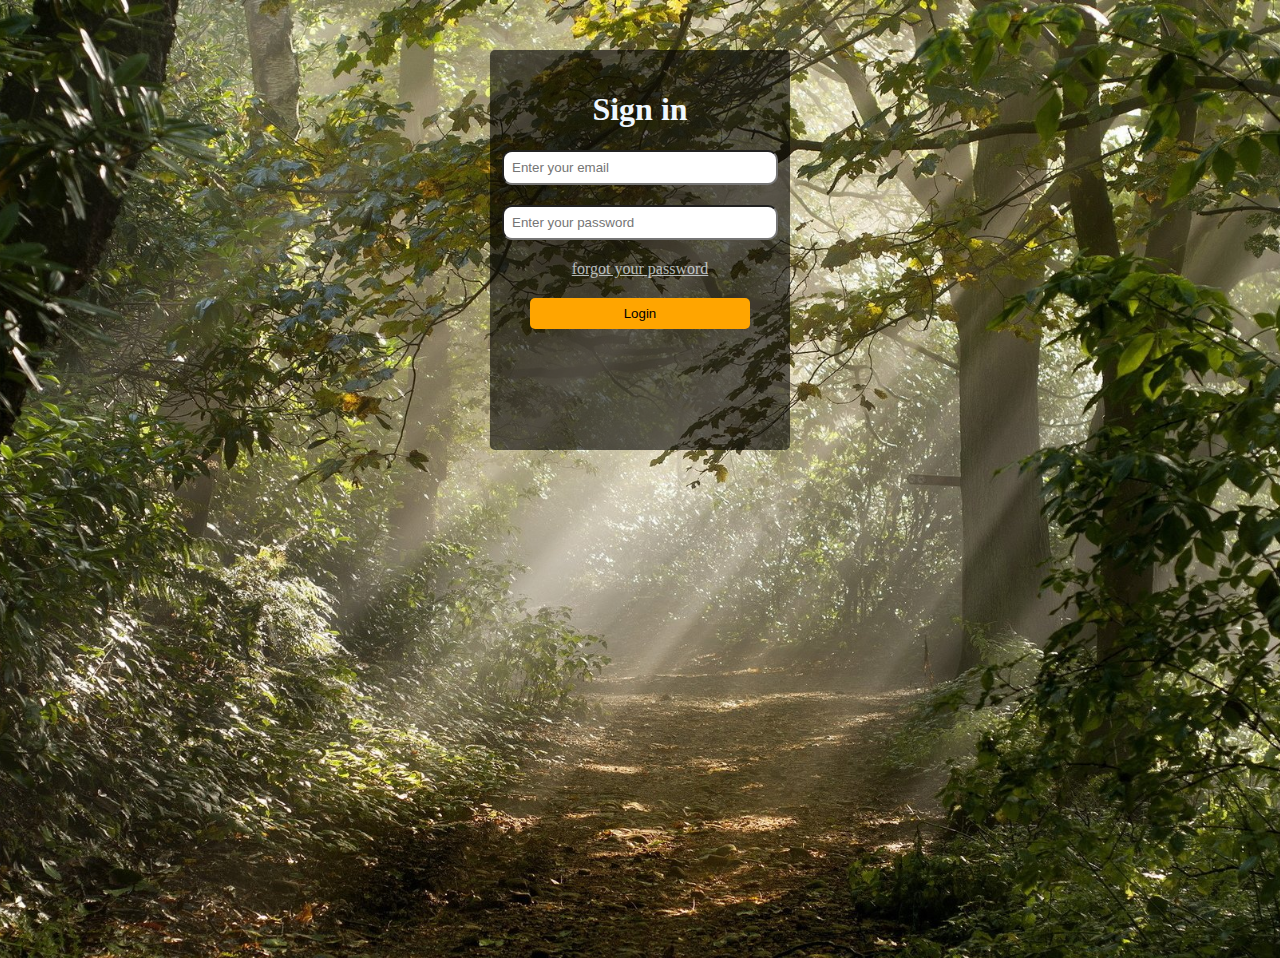
<file: teachable/background.html>
<!DOCTYPE html>
<html lang="en">
<head>
    <meta charset="UTF-8">
    <meta http-equiv="X-UA-Compatible" content="IE=edge">
    <meta name="viewport" content="width=device-width, initial-scale=1.0">
    <title>Document</title>
    <style>
        *{
            box-sizing: border-box ;
        }
        body{
            background: url(FPwq8h.jpg);
            background-size: cover;
            background-position: center;
            height: 100vh;
        }
        .box{
            width: 300px;
            height: 400px;
            text-align: center;
            margin: 50px auto;
            padding: 90px 20 px;
            background: rgba(0,0,0,0.6);
            border-radius: 5px;
            padding: 20px 12px;
            
            

        }
        input[type="email"],input[type="password"]{
            margin-bottom: 20px;
            padding: 8px;
            width: 100%;
            border-radius: 10px;
        
        }
        input[type="submit"]{
            padding: 8px;
            margin-top: 20px;
            background: orange;
            border: none;
            width: 80%;
            border-radius: 5px;
           
        
        }
        h1{
            color: aliceblue;
        }
        a{
            color: aliceblue;
            opacity: 0.7;
        }
    </style>
</head>
<body><div class="box">
    <h1>Sign in</h1>
    <form >
        <input type="email" placeholder="Enter your email"><br>
        <input type="password" placeholder="Enter your password"><br>
        <a href="#">forgot your password</a><br>
        <input type="submit" value="Login">
    </form>
</div>
    
</body>
</html>
</file>
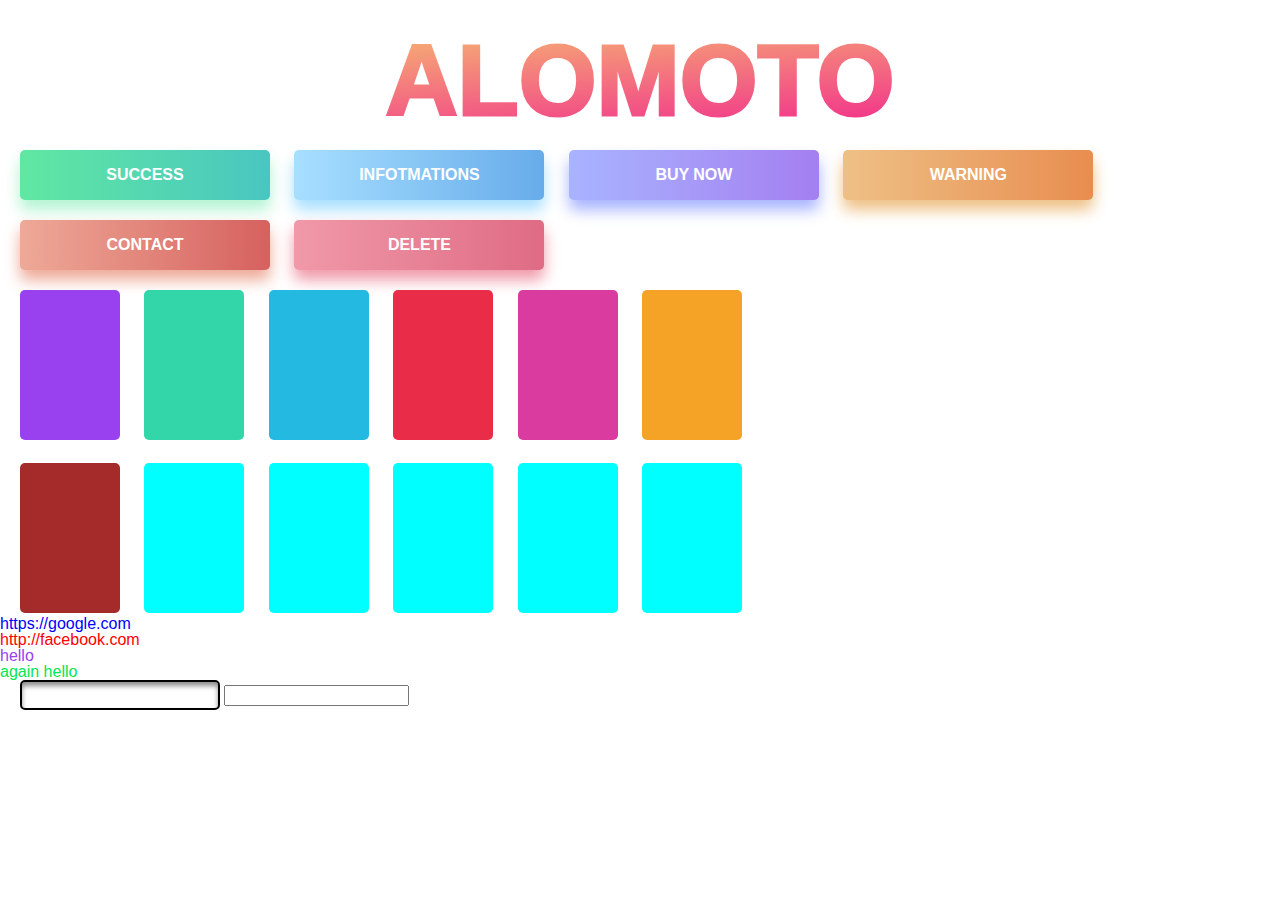
<file: teachable/baitapchuong3.html>
<!DOCTYPE html>
<html lang="en">
<head>
    <meta charset="UTF-8">
    <meta name="viewport" content="width=device-width, initial-scale=1.0">
    <title>Bai tap chuong 3</title>
    <link rel="stylesheet" href="reset.css">
    <link rel="stylesheet" href="baitapchuong3.css">
</head>
<body>
    <h3 class="text">ALOMOTO</h3>
    <button class="button button--green">success</button>
    <button class="button button--blue">infotmations</button>
    <button class="button button--purple">buy now</button>
    <button class="button button--orange">warning</button>
    <button class="button button--red">contact</button>
    <button class="button button--pink">delete</button>
    <ul class="color__list">
        <li class="color__item"></li>
        <li class="color__item"></li>
        <li class="color__item"></li>
        <li class="color__item"></li>
        <li class="color__item"></li>
        <li class="color__item"></li>
        <li class="color__item"></li>
    </ul>
    <ul class="color__list2">
        <li class="color__item2"></li>
        <li class="color__item2"></li>
        <li class="color__item2"></li>
        <li class="color__item2"></li>
        <li class="color__item2"></li>
        <li class="color__item2"></li>
    </ul>
    <div data-link="https://google.com">https://google.com</div>
    <div data-link="https://vnexpress.vn">http://facebook.com</div>
    <div data-name="hello">hello</div>
    <div data-name="againhello">again hello</div>
    <input type="email" name="email">
    <input type="text" name="fullname">
</body>
</html>
</file>
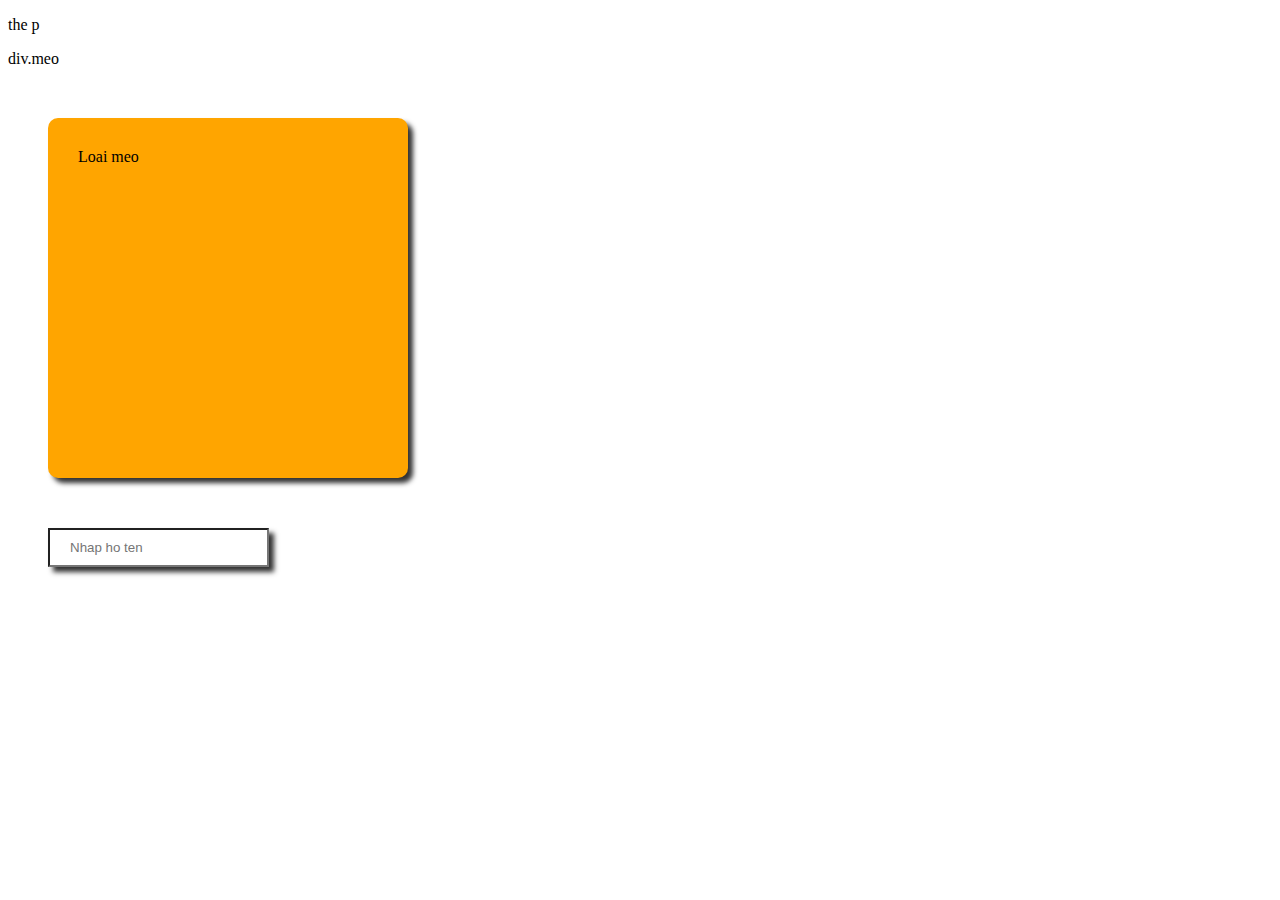
<file: teachable/buoi2-3.html>
<!DOCTYPE html>
<html lang="en">
<head>
    <meta charset="UTF-8">
    <meta http-equiv="X-UA-Compatible" content="IE=edge">
    <meta name="viewport" content="width=, initial-scale=1.0">
    <title>Document</title>
    <style>
        .meo{
            width: 300px;
            height: 300px;
            background-color: orange;
            padding: 30px;
            margin: 50px 40px;
            /* top va bottom 50px, left va right: 40px */
            border-radius: 10px;
            box-shadow: 5px 5px 5px #333;
        }
        input{
            padding: 10px 20px;
            margin-left: 40px;
            box-shadow: 5px 5px 5px #333;
        }
    </style>
</head>
<body>
    <p>the p</p>
    div.meo
    <div class="meo">Loai meo</div>
    <input type="text" placeholder="Nhap ho ten" />
</body>
</html>
</file>
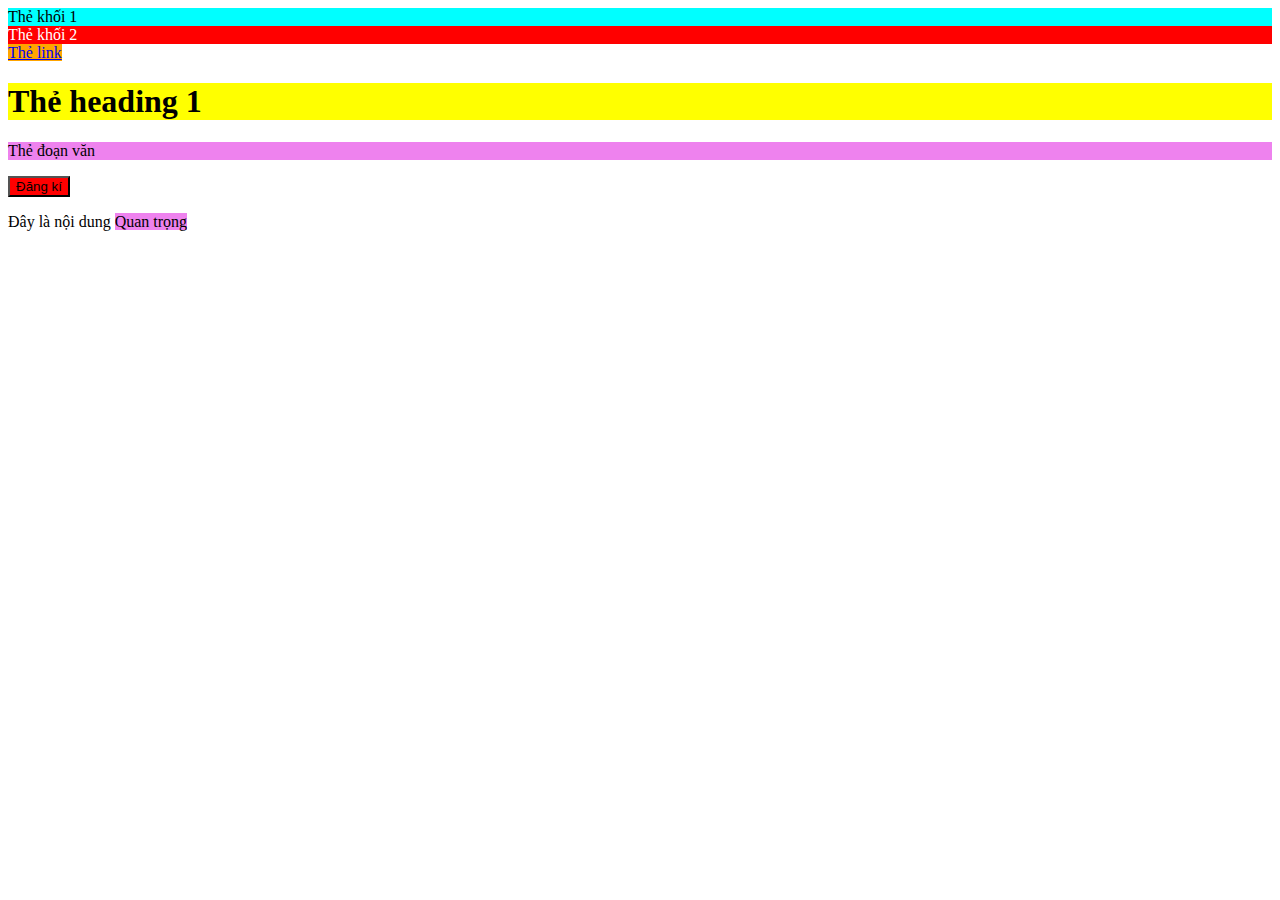
<file: teachable/buoi2.html>
<!-- Thẻ Block : div, h1-h6,ul, li -->
<!-- Thẻ inline: span, input, a, img -->
<!DOCTYPE html>
<html lang="en">
<head>
    <meta charset="UTF-8">
    <meta http-equiv="X-UA-Compatible" content="IE=edge">
    <meta name="viewport" content="width=device-width, initial-scale=1.0">
    <title>Document</title>
</head>
<body>
   <div style="background: aqua">Thẻ khối 1</div>
   <div style="background: red; color: white">Thẻ khối 2</div> 
   <a href="#" style="background:  orange">Thẻ link</a>
   <h1 style="background: yellow">Thẻ heading 1</h1>
   <p style="background: violet">Thẻ đoạn văn</p>
   <input type="button" value="Đăng kí" style="background: red"/><br>
   <p>Đây là nội dung <span style="background: violet">Quan trọng </span></p>
</body>
</html>
</file>
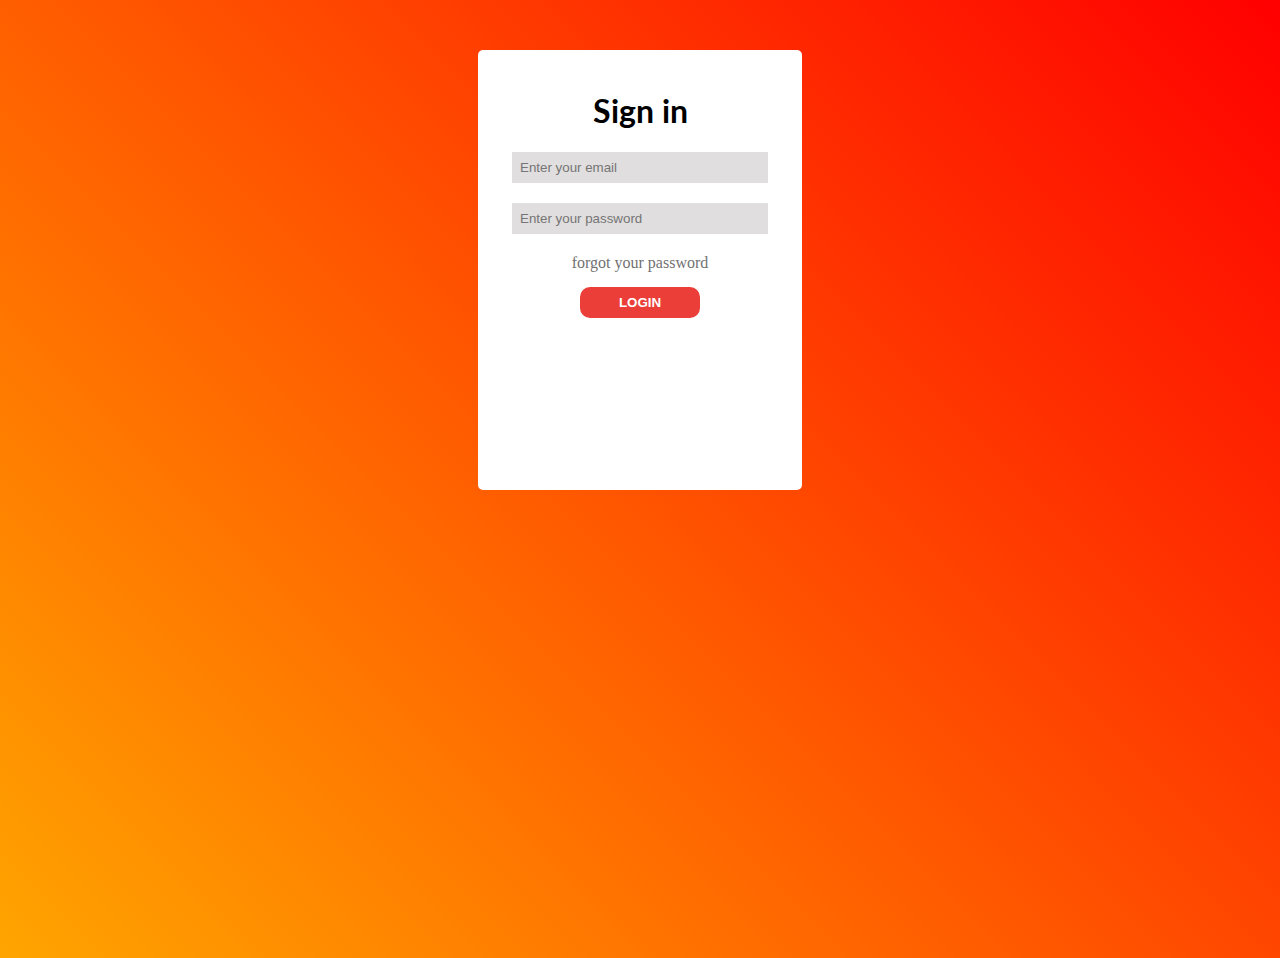
<file: teachable/buoi3.html>
<!DOCTYPE html>
<html lang="en">
<head>
    <meta charset="UTF-8">
    <meta name="viewport" content="width=device-width, initial-scale=1.0">
    <link rel="preconnect" href="https://fonts.googleapis.com">
<link rel="preconnect" href="https://fonts.gstatic.com" crossorigin>
<link href="https://fonts.googleapis.com/css2?family=Rubik:wght@400;500&display=swap" rel="stylesheet">
<link rel="preconnect" href="https://fonts.googleapis.com">
<link rel="preconnect" href="https://fonts.gstatic.com" crossorigin>
<link href="https://fonts.googleapis.com/css2?family=Lato&family=Rubik:wght@400;500&display=swap" rel="stylesheet">    
<title>Document</title>
    <style>
        body{
            background: linear-gradient(45deg,orange, red);
            height:  100vh;
        }
        .box{
            width: 300px;
            height: 400px;
            text-align: center;
            margin: 50px auto;
            padding: 90px 20 px;
            background: #fff;
            border-radius: 5px;
            padding: 20px 12px;
            

        }
        input[type="email"],input[type="password"]{
            width: 80%;
            padding: 8px;
            margin-bottom: 20px;
            border: none;
            background: #e0dede;
            outline: none;
        }
        a{
         color: #333;
         opacity: 0.7;
         text-decoration: none;
       
        }
        input[type="submit"]{
            padding: 8px;
            width: 40%;
            border-radius: 10px;
            margin-top: 15px;
            background: rgb(235, 62, 56);
            border: none;
            color: #fff;
            text-transform: uppercase;
            font-weight: 600;
            
        }
        h1{
            font-family: 'Lato', sans-serif;
            
        }
        input[type="submit"]:hover{
            background: #333
        }
        
        
    </style>
</head>
<body>
    <div class="box">
        <h1>Sign in</h1>
        <form >
            <input type="email" placeholder="Enter your email"><br>
            <input type="password" placeholder="Enter your password"><br>
            <a href="#">forgot your password</a><br>
            <input type="submit" value="Login">
        </form>
    </div>
</body>
</html>
</file>
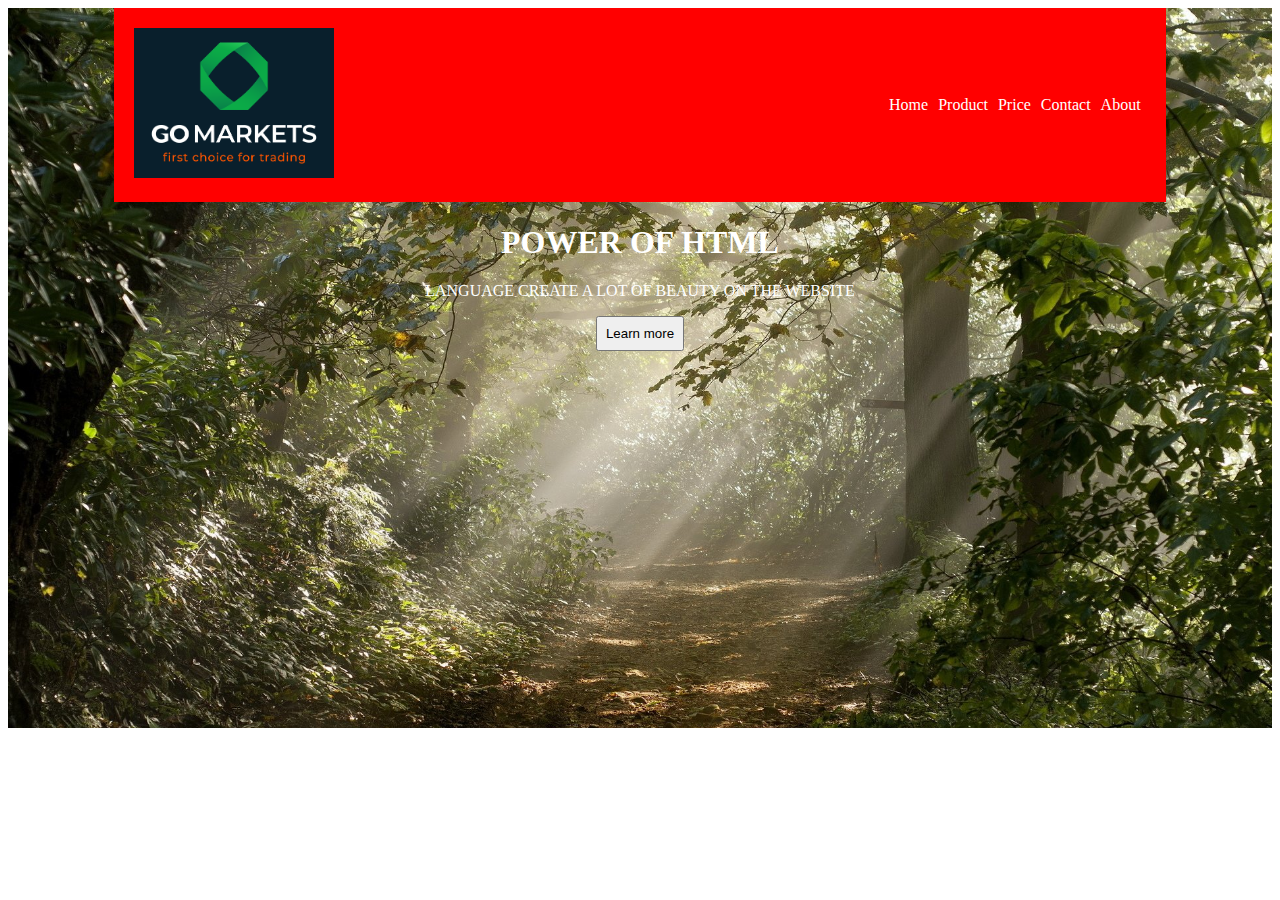
<file: teachable/buoi4.header.html>
<!DOCTYPE html>
<html lang="en">
<head>
    <meta charset="UTF-8">
    <meta name="viewport" content="width=device-width, initial-scale=1.0">
    <title>Document</title>
    <style>
        #header{
            background: url(FPwq8h.jpg);
            height: 80vh;
            background-size: cover;
            color: #fff;

        }
        #header .nav{
            width: 80%;
            background: red;
            margin: 0 auto;
            display: flex;
            padding: 20px;
        
        }
        #header .nav .logo{
            width: 50%;
            /* background: rgb(255, 102, 0); */
        }
        #header .nav .menu{
            width:50%;
            /* background: orange; */
            display: flex;
            justify-content: flex-end;  
            
        }
        #header .nav .menu ul{
display: flex;
list-style: none;
justify-content: flex-end;
align-items: center;
        }
        #header .nav .menu ul li{
            margin: 5px;
        }
        #header .nav .menu ul li a{
            text-decoration: none;
            color: #fff;
        }
        #header .banner{
            text-align: center;
        }
        button{
            padding: 8px;
        }
    </style>
</head>
<body>
    <div id="header">
        <div class="nav">
            <div class="logo">
                <img src="go-lockup-port-reversed@2x.png" alt="" width="200px"/>
            </div>
            <div class="menu">
                <ul>
                    <li><a href="#">Home</a></li>
                    <li><a href="">Product</a></li>
                    <li><a href="">Price</a></li>
                    <li><a href="">Contact</a></li>
                    <li><a href="">About</a></li>
                </ul>
            </div>
    </div>
        <div class="banner">
            <h1>POWER OF HTML</h1> 
            <P>LANGUAGE CREATE A LOT OF BEAUTY ON THE WEBSITE</P>
            <button>Learn more</button> 

        </div>
    </div>
</body>
</html>
</file>
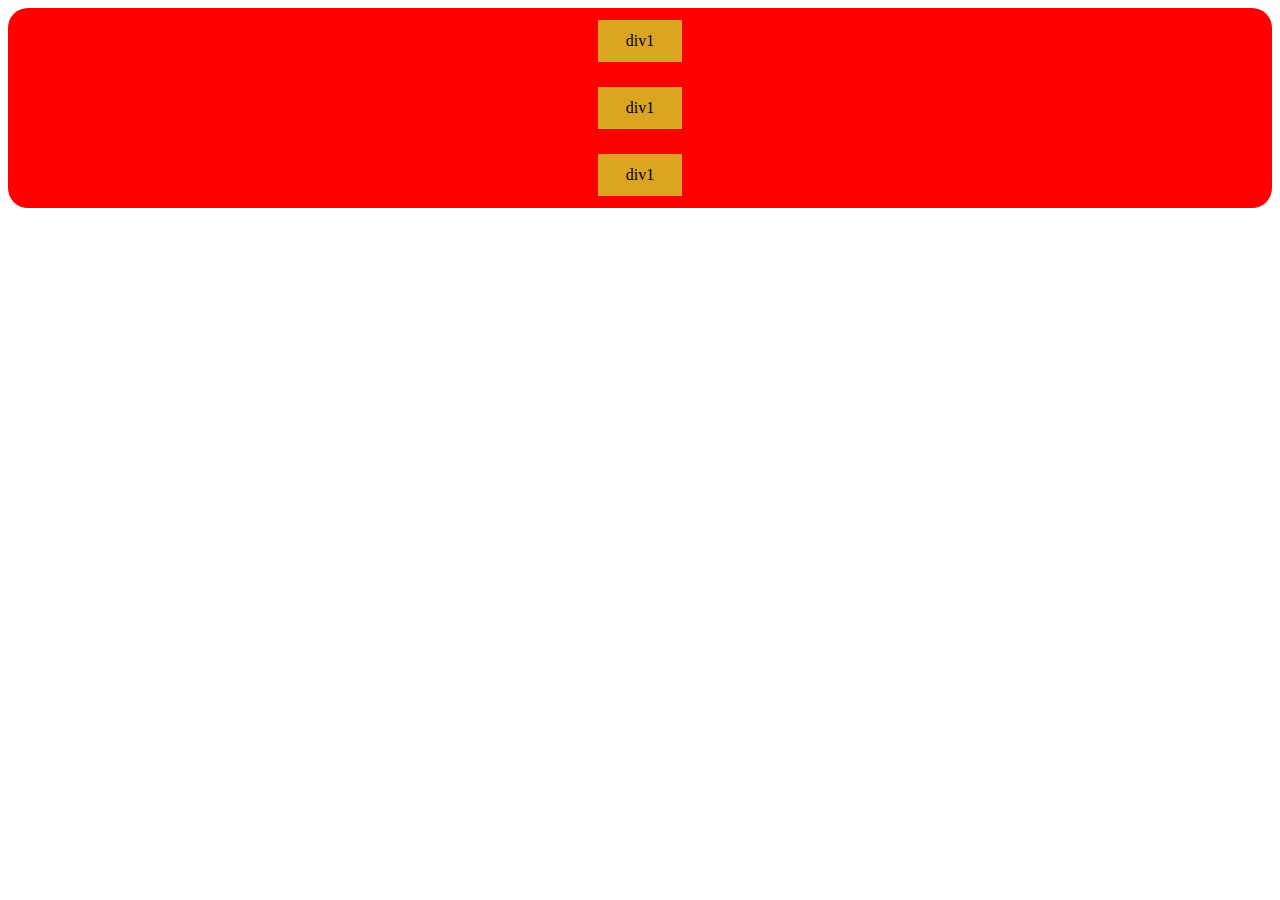
<file: teachable/buoi4.html>
<!DOCTYPE html>
<html lang="en">
<head>
    <meta charset="UTF-8">
    <meta name="viewport" content="width=device-width, initial-scale=1.0">
    <title>Document</title>
    <style>
 .contain{
    display: flex;
    background: red;
    height: 200px;
    flex-direction: column;
    justify-content: flex-end;
    /* chieu ngang */
    justify-content: space-around;
    align-items: center;
    /* chieu doc  */
    border-radius: 20px;


}
.box{
    display: flex;
    justify-content: center;
    background: goldenrod;
    margin: 2px;
    width: 60px;
    padding: 12px;  
    
}
.box:hover{
background: #333;
color: aliceblue;

}

    </style>
   
</head>
<body>
    <div class="contain">
        <div class="box">div1</div>
        <div class="box">div1</div>
        <div class="box">div1</div>
    </div>

</body>
</html>
</file>
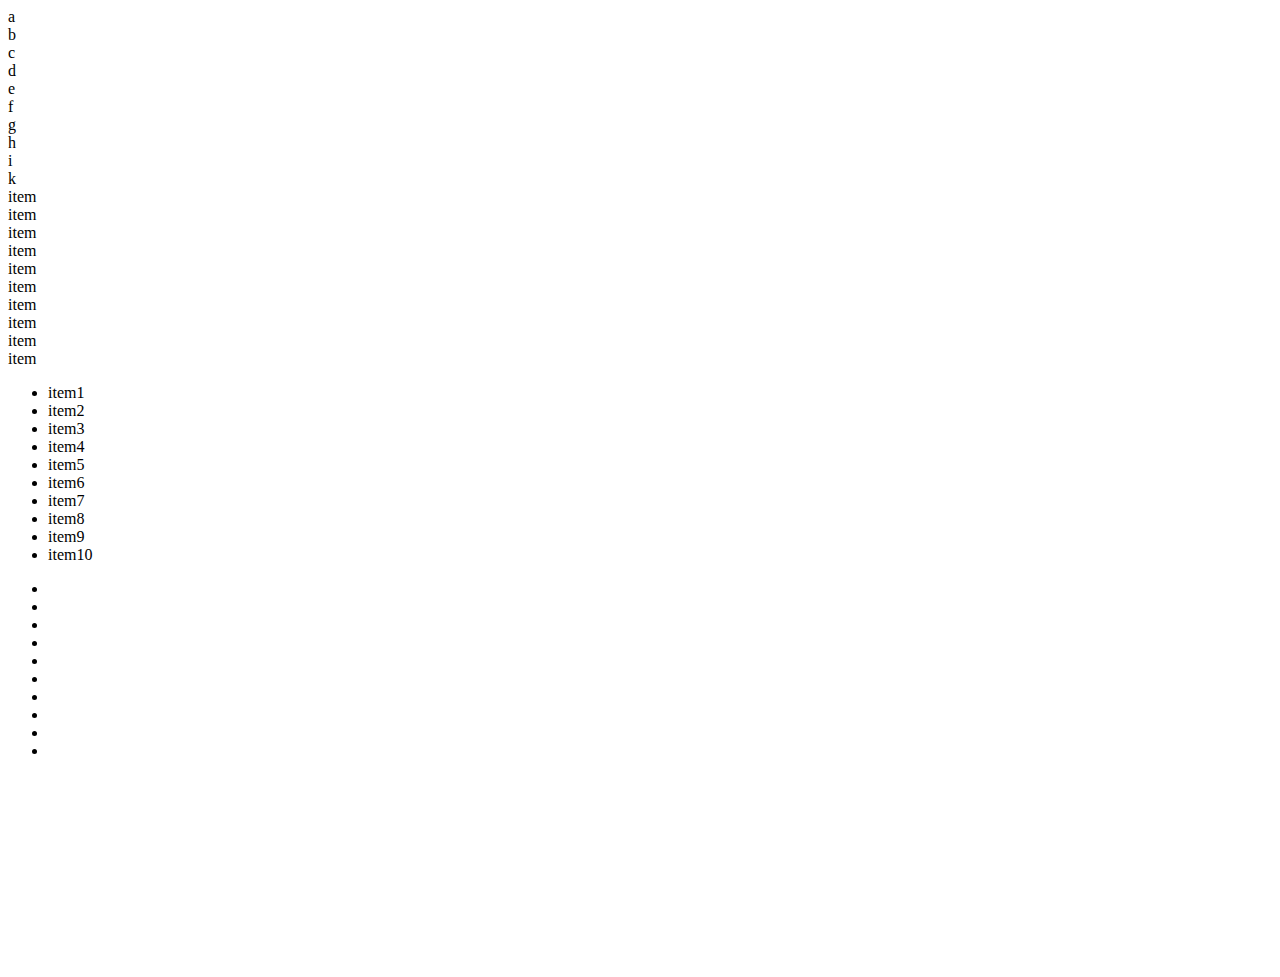
<file: teachable/Chuong1bai12.html>
<!DOCTYPE html>
<html lang="en">
<head>
    <meta charset="UTF-8">
    <meta name="viewport" content="width=device-width, initial-scale=1.0">
    <title>Chuong 1 bai 12</title>
</head>
<body>
    <div class="title"></div>
    <div class="dem title1 title2"></div>
    <div class="dem title1 title2"></div>
    <div class="dem title1 title2"></div>
    <div id="title"></div>

    <ui>
        <li>a</li>
        <li>b</li>
        <li>c</li>
        <li>d</li>
        <li>e</li>
        <li>f</li>
        <li>g</li>
        <li>h</li>
        <li>i</li>
        <li>k</li>
    </ui>

    <ui>
        <li>item</li>
        <li>item</li>
        <li>item</li>
        <li>item</li>
        <li>item</li>
        <li>item</li>
        <li>item</li>
        <li>item</li>
        <li>item</li>
        <li>item</li>
    </ui>

    <ul>
        <li>item1</li>
        <li>item2</li>
        <li>item3</li>
        <li>item4</li>
        <li>item5</li>
        <li>item6</li>
        <li>item7</li>
        <li>item8</li>
        <li>item9</li>
        <li>item10</li>
    </ul>

    <ul>
        <li class="item"></li>
        <li class="item"></li>
        <li class="item"></li>
        <li class="item"></li>
        <li class="item"></li>
        <li class="item"></li>
        <li class="item"></li>
        <li class="item"></li>
        <li class="item"></li>
        <li class="item"></li>
    </ul>

    <ui>
        <li class="item1"></li>
        <li class="item2"></li>
        <li class="item3"></li>
        <li class="item4"></li>
        <li class="item5"></li>
        <li class="item6"></li>
        <li class="item7"></li>
        <li class="item8"></li>
        <li class="item9"></li>
        <li class="item10"></li>
    </ui>

    <h1></h1>
    <p></p>
    <div></div>
    <h1 class="title"></h1>
    <p class="desc"></p>
    <div class="demo">
        <p class="text"></p>
    </div>

    <h1 class="title"></h1>
    <p class="desc"></p>
    <div class="demo">
        <p class="text"></p>
    </div>
    <div class="job"></div>
    </body>
</html>
</file>
<file: teachable/baitapchuong3.css>
html {
    font-size: 62.5%;
}
* {
    box-sizing: border-box;
}
body {
    font-family: "Roboto", sans-serif;
  /* font-weight: 400; */
  font-style: normal;
  font-size: 1.6rem;
}
.text {
    font-size: 10rem;
    font-weight: 1000;
    /* display: inline-block; */
    margin-top: 3rem;
    text-align: center;
    background-image: linear-gradient(to right bottom,#f7d26d,#f00e92);
    color: transparent;
    background-clip: text;
    -webkit-background-clip: text;
}
button {
    font-size: 1.6rem;
    text-transform: uppercase;
    font-weight: bold;
    padding: center center;
    width: 25rem;
    height: 5rem;
    margin-left: 2rem;
    margin-top: 2rem;
    color: white;
    border: none;
    border-radius: 5px;
}
.button--green {
    /* background-color : #05e650; */
     background-image: linear-gradient(to right,#60e8a2,#49c6c0);
    box-shadow: 0 10px 15px 0 #60e8a27c;
    
}
.button--green:hover {
    background-color: red;
     background-image :linear-gradient(to right,#60c2e8,#233eb8);
    box-shadow: 0 10px 15px 0 #60e8a27c;
    /* -webkit-transition: background-color 1000ms linear;
    -ms-transition: background-color 1000ms linear;
    transition: background-color 1000ms linear; */
}
.button--blue {
    background-image: linear-gradient(to right,#a7dfff,#67acea);
    box-shadow: 0 10px 15px 0 #a7dfff;
}
.button--purple {
    background-image: linear-gradient(to right,#a8b4ff,#a47ff0);
    box-shadow: 0 10px 15px 0 #a8b4ff;
}
.button--orange {
    background-image: linear-gradient(to right,#eec085,#e88d50);
    box-shadow: 0 10px 15px 0 #eec085;
}
.button--red {
    background-image: linear-gradient(to right,#eea997,#d6615f);
    box-shadow: 0 10px 15px 0 #eea997;
}
.button--pink {
    background-image: linear-gradient(to right,#f099a9,#df6b84);
    box-shadow: 0 10px 15px 0 #f099a9;
}
.color__item {
    width: 10rem;
    height: 15rem;
    border-radius: 5px;
    margin-left: 2rem;
    margin-top: 2rem;
    display: inline-block;
}
.color__item:first-child {
    background-color: #9940ef;
}
.color__item:nth-child(2) {
    background-color: #32d6a9;
}
.color__item:nth-child(3) {
    background-color: #24b9e0;
}
.color__item:nth-child(4) {
    background-color: #e92c47;
}
.color__item:nth-child(5) {
    background-color: #da3b9f;
}
.color__item:nth-child(6) {
    background-color: #f5a326;
}
.color__item2 {
    width: 10rem;
    height: 15rem;
    border-radius: 5px;
    margin-left: 2rem;
    margin-top: 2rem;
    display: inline-block;
}
.color__item2:first-child {
    background-color: #000000;
}
.color__item2:nth-child(2) {
    background-color: #555555;
}
.color__item2:nth-child(3) {
    background-color: #888888;
}
.color__item2:nth-child(4) {
    background-color: #d2d2d2d2;
}
.color__item2:nth-child(5) {
    background-color: #e8e8e8e8;
}
.color__item2:nth-child(6) {
    background-color: #fcfcfcfc;
}
.color__item2 + .color__item2 {
    background-color: orange;
}
.color__item2:not(:last-child) {
    background-color: brown;
}
.color__item2 ~ .color__item2 {
    background-color: cyan;
}
.color__item:hover {
    background-color: #db15d1;
    transition: 1s ease;
}
div[data-link^="https"] {
    color: blue;
}
div[data-link$=".vn"] {
    color: red;
}
div[data-name*="hello"] {
    color: #9940ef;
}
div[data-name="againhello"] {
    color: #05e650;
}
input[type="email"] {
    border: 2px solid black;
    width: 20rem;
    height: 3rem;
    border-radius: 5px;
    box-shadow: inset 0 4px 5px 0 rgba(0, 0, 0, 0.438);
    margin-left: 2rem;
}
/* input[name="fullname"] {

} */
</file>
